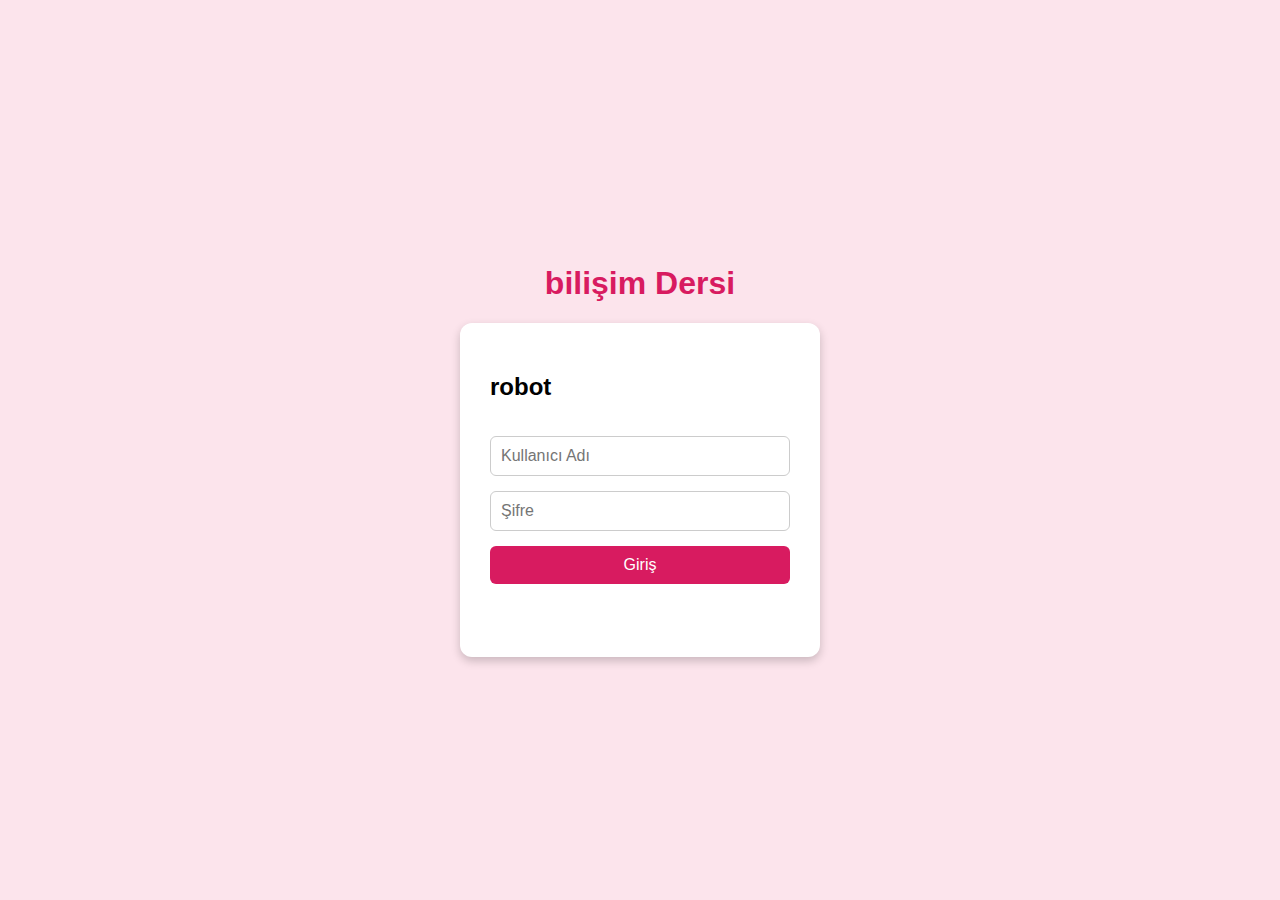
<file: index.html>
<!DOCTYPE html>
<html lang="tr">
<head>
  <meta charset="UTF-8" />
  <meta name="viewport" content="width=device-width, initial-scale=1.0" />
  <title>Giriş Sayfası</title>
  <style>
    body {
      font-family: Arial, sans-serif;
      background-color: #fce4ec;
      margin: 0;
      padding: 0;
      display: flex;
      justify-content: center;
      align-items: center;
      flex-direction: column;
      min-height: 100vh;
    }

    h1 {
      color: #d81b60;
    }

    .login-box {
      background-color: white;
      padding: 30px;
      border-radius: 12px;
      box-shadow: 0 4px 10px rgba(0, 0, 0, 0.2);
      display: flex;
      flex-direction: column;
      gap: 15px;
      width: 300px;
    }

    input[type="text"],
    input[type="password"] {
      padding: 10px;
      border: 1px solid #ccc;
      border-radius: 6px;
      font-size: 16px;
    }

    button {
      padding: 10px;
      background-color: #d81b60;
      color: white;
      border: none;
      border-radius: 6px;
      font-size: 16px;
      cursor: pointer;
    }

    button:hover {
      background-color: #c2185b;
    }

    .error-message {
      color: red;
      font-size: 14px;
      text-align: center;
    }
  </style>
</head>
<body>

  <h1>bilişim Dersi</h1>
  <div class="login-box">
    <h2>robot</h2>
    <input type="text" id="username" placeholder="Kullanıcı Adı" required />
    <input type="password" id="password" placeholder="Şifre" required />
    <button onclick="login()">Giriş</button>
    <p class="error-message" id="error-message"></p>
  </div>

  <script>
    function login() {
      const username = document.getElementById("username").value;
      const password = document.getElementById("password").value;

      if (username === "öğrenci" && password === "1234") {
        window.location.href = "ind.html"; // Sistem sayfasına yönlendirme
      } else {
        document.getElementById("error-message").textContent = "Kullanıcı adı veya şifre hatalı.";
      }
    }
  </script>

</body>
</html>
</file>
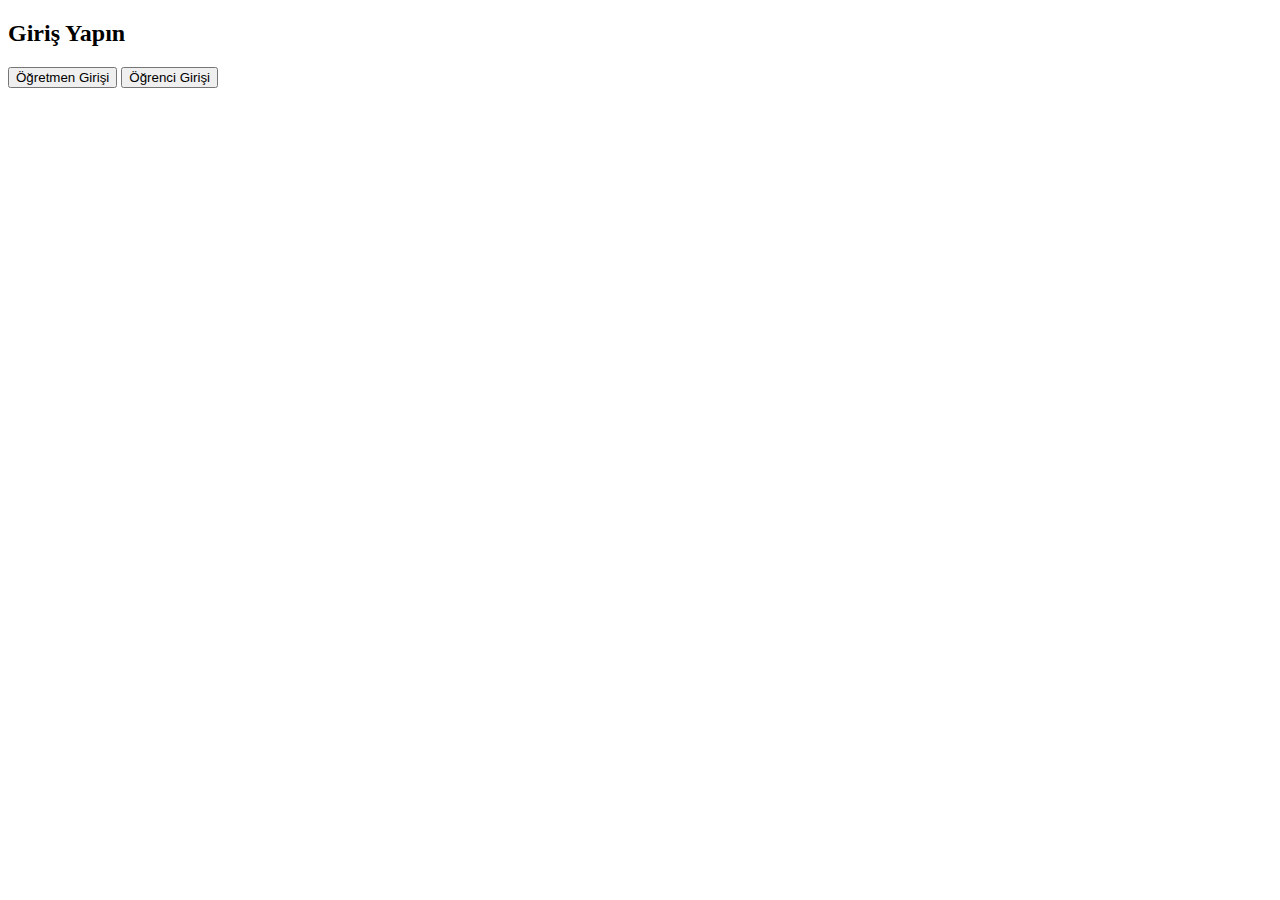
<file: giris.html>
<!DOCTYPE html>
<html lang="tr">
<head>
  <meta charset="UTF-8">
  <meta name="viewport" content="width=device-width, initial-scale=1.0">
  <title>Evsel Atık ÖYS - Giriş</title>
  <link rel="stylesheet" href="style.css">
</head>
<body>

  <!-- Giriş Formu -->
  <div class="login-container">
    <h2>Giriş Yapın</h2>

    <!-- Kullanıcı Türü Seçimi -->
    <div>
      <button onclick="showLoginForm('teacher')">Öğretmen Girişi</button>
      <button onclick="showLoginForm('student')">Öğrenci Girişi</button>
    </div>

    <!-- Öğretmen Girişi Formu -->
    <div id="teacher-login" class="login-form" style="display:none;">
      <h3>Öğretmen Girişi</h3>
      <input type="text" id="teacher-username" placeholder="Kullanıcı Adı" required><br>
      <input type="password" id="teacher-password" placeholder="Şifre" required><br>
      <button onclick="login('teacher')">Giriş Yap</button>
    </div>

    <!-- Öğrenci Girişi Formu -->
    <div id="student-login" class="login-form" style="display:none;">
      <h3>Öğrenci Girişi</h3>
      <input type="text" id="student-username" placeholder="Kullanıcı Adı" required><br>
      <input type="password" id="student-password" placeholder="Şifre" required><br>
      <button onclick="login('student')">Giriş Yap</button>
    </div>
  </div>

  <script src="script.js"></script>
</body>
</html>
</file>
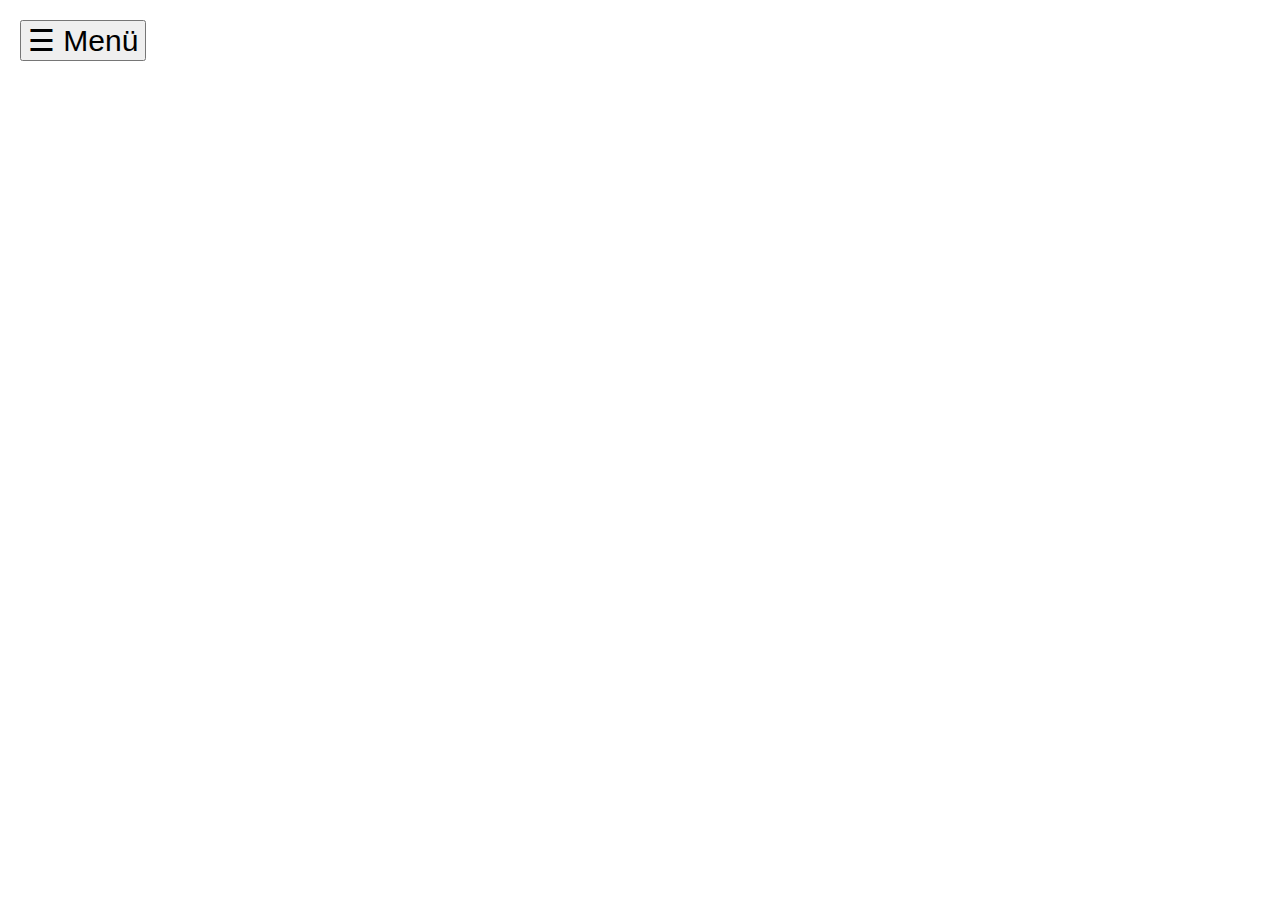
<file: ind.html>
<!DOCTYPE html>
<html lang="tr">
<head>
  <meta charset="UTF-8">
  <meta name="viewport" content="width=device-width, initial-scale=1.0">
  <title>Evsel Atıklar</title>
  <link rel="stylesheet" href="style.css">
</head>
<body>

  <!-- Menü Butonu -->
  <button class="menu-toggle" onclick="toggleMenu()">☰ Menü</button>

  <!-- Sol Menü -->
  <div class="sidebar" id="sidebar">
    <a href="#" onclick="showTopic('oryantasyon')">Oryantasyon</a>
    <a href="#" onclick="showTopic('buzkirma')">Buz Kırma</a>
    <a href="#" onclick="showTopic('konu1')">Konu 1: Evsel Atıklar</a>
    <a href="#" onclick="showTopic('konu2')">Konu 2: Geri Dönüşüm Süreci</a>
    <a href="#" onclick="showTopic('video')">Video</a>
    <a href="#" onclick="showTopic('etkinlik')">Etkinlik</a>
  </div>

  <!-- İçerik Alanı -->
  <div class="content" id="content">
    <!-- Evsel Atıklar -->
    <section id="konu1" class="topic">
      <h2>Evsel Atıklar Nedir?</h2>
      <p>Evsel atıklar, evlerde kullanılan ürünlerden çıkan geri dönüştürülebilir ve atık materyallerdir.</p>
    </section>

    <!-- Oryantasyon -->
    <section id="oryantasyon" class="topic" style="display:none;">
      <h2>Oryantasyon</h2>
      <p>Oryantasyon içeriği buraya gelecek.</p>
    </section>
    
    <!-- Diğer içerikler buraya eklenebilir. -->
  </div>

  <!-- Chatbot -->
  <script src="//code.tidio.co/ploznuho6redpvx0yuno3a6tb7free7r.js" async></script>

  <script src="script.js"></script>
</body>
</html>
</file>
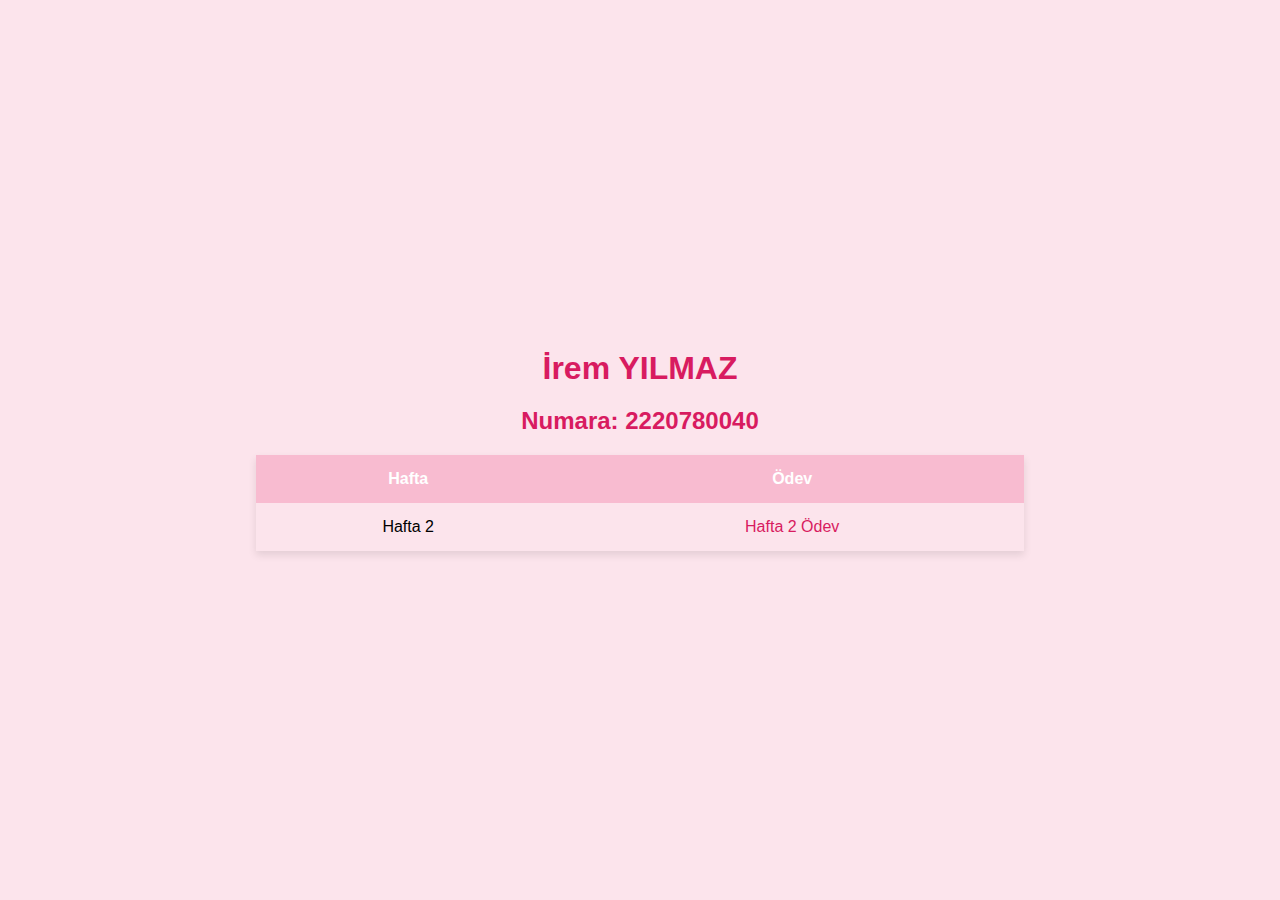
<file: inde.html>
<!DOCTYPE html>
<html lang="en">
  <head>
    <meta charset="UTF-8" />
    <meta name="viewport" content="width=device-width, initial-scale=1.0" />
    <title>Hafta Ödevleri</title>
    <style>
      body {
        font-family: Arial, sans-serif;
        background-color: #fce4ec;
        margin: 0;
        padding: 0;
        display: flex;
        justify-content: center; /* Yatay ortalama */
        align-items: center; /* Dikey ortalama */
        flex-direction: column;
        min-height: 100vh; /* Sayfanın tamamını kaplar */
      }
      h1 {
        color: #d81b60;
        text-align: center;
        margin: 20px 0; /* Üst ve alt boşluklar */
      }
      h2 {
        color: #d81b60;
        text-align: center;
        margin: 0;
      }
      table {
        border-collapse: collapse;
        width: 60%;
        background-color: white;
        box-shadow: 0 4px 8px rgba(0, 0, 0, 0.1);
        margin: 20px 0; /* Tablo ile diğer içerikler arasında boşluk */
      }
      th,
      td {
        text-align: center;
        padding: 15px;
      }
      th {
        background-color: #f8bbd0;
        color: white;
      }
      td {
        background-color: #fce4ec;
      }
      a {
        text-decoration: none;
        color: #d81b60;
      }
      a:hover {
        text-decoration: underline;
      }
    </style>
  </head>
  <body>
    <h1>İrem YILMAZ</h1>
    <h2>Numara: 2220780040</h2>
    <table>
      <tr>
        <th>Hafta</th>
        <th>Ödev</th>
      </tr>
      <tr>
        <td>Hafta 2</td>
        <td><a href="Hafta2.html">Hafta 2 Ödev</a></td>
      </tr>
</file>
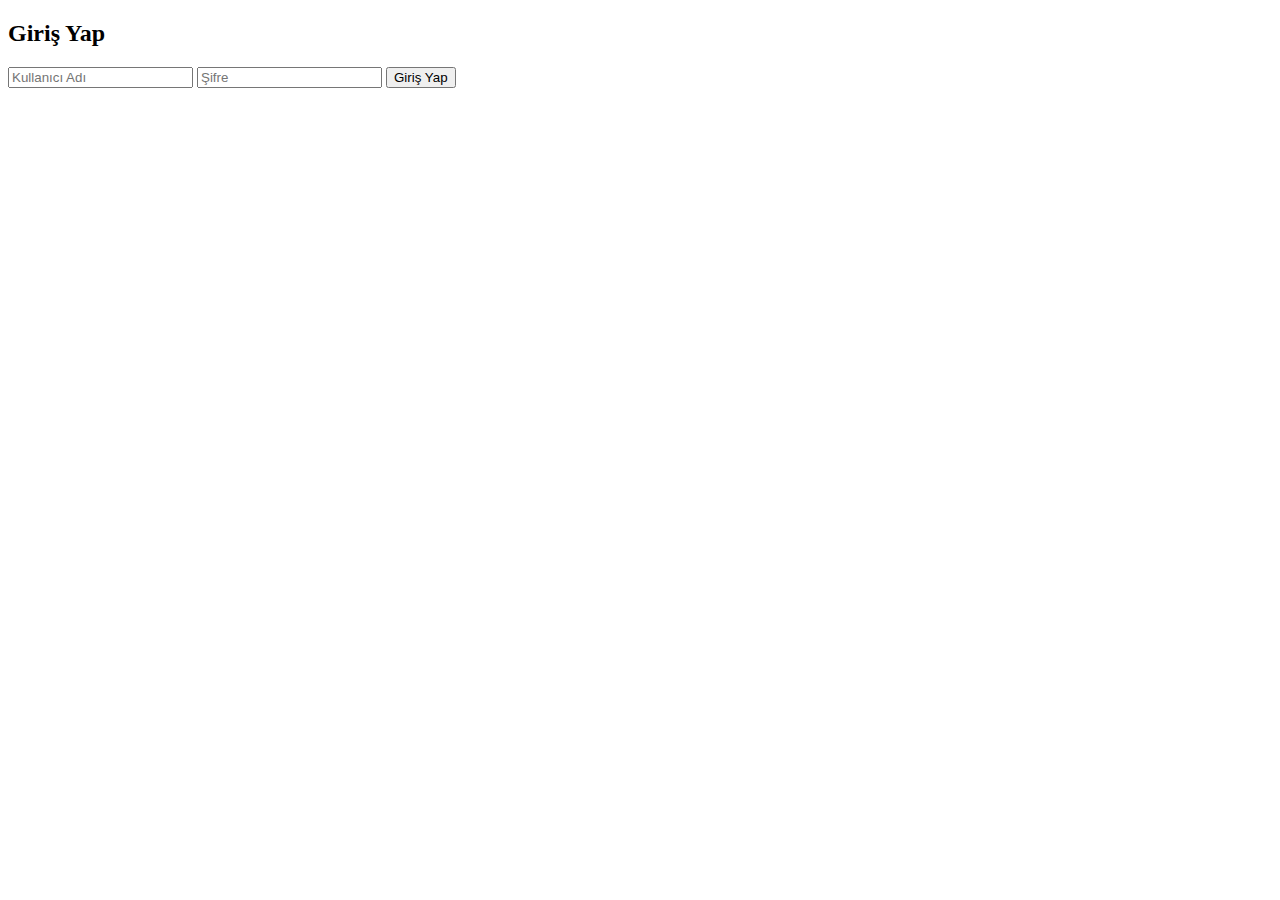
<file: login.html>
<!DOCTYPE html>
<html lang="tr">
<head>
  <meta charset="UTF-8">
  <meta name="viewport" content="width=device-width, initial-scale=1.0">
  <title>Giriş Sayfası</title>
  <link rel="stylesheet" href="style.css">
</head>
<body>
  <div class="login-container">
    <h2>Giriş Yap</h2>
    <form id="loginForm">
      <input type="text" id="username" placeholder="Kullanıcı Adı" required>
      <input type="password" id="password" placeholder="Şifre" required>
      <button type="submit">Giriş Yap</button>
      <p id="error-message" style="color:red;"></p>
    </form>
  </div>

  <script src="script.js"></script>
</body>
</html>
</file>
<file: style.css>
/* İçerik kısmı */
.content {
  margin-left: 270px; /* Menü genişliği kadar boşluk bırakıyoruz */
  padding: 20px;
}

/* Konular arası geçişte daha rahat görünürlük sağlamak */
.topic {
  display: none;
}

/* Menü için stil */
.sidebar {
  width: 250px;
  position: fixed;
  top: 0;
  left: -250px; /* Başlangıçta gizli */
  height: 100%;
  background-color: #333;
  padding-top: 60px;
  transition: 0.3s;
  z-index: 1000;
}

.sidebar a {
  padding: 8px 8px 8px 32px;
  text-decoration: none;
  font-size: 25px;
  color: #818181;
  display: block;
  transition: 0.3s;
}

.sidebar a:hover {
  color: #f1f1f1;
}

/* Menü butonunun yerleşimi */
.menu-toggle {
  font-size: 30px;
  cursor: pointer;
  position: fixed;
  top: 20px;
  left: 20px;
  z-index: 1100;
}

/* İçerik kısmı */
.content {
  margin-left: 270px; /* Menü genişliği kadar boşluk bırakıyoruz */
  padding: 20px;
}

/* Chatbot görünürlüğü */
.tidio-chat iframe {
  z-index: 9999 !important;
  position: fixed;
  bottom: 20px;
  right: 20px;
  width: 350px;
  height: 500px;
}
</file>
